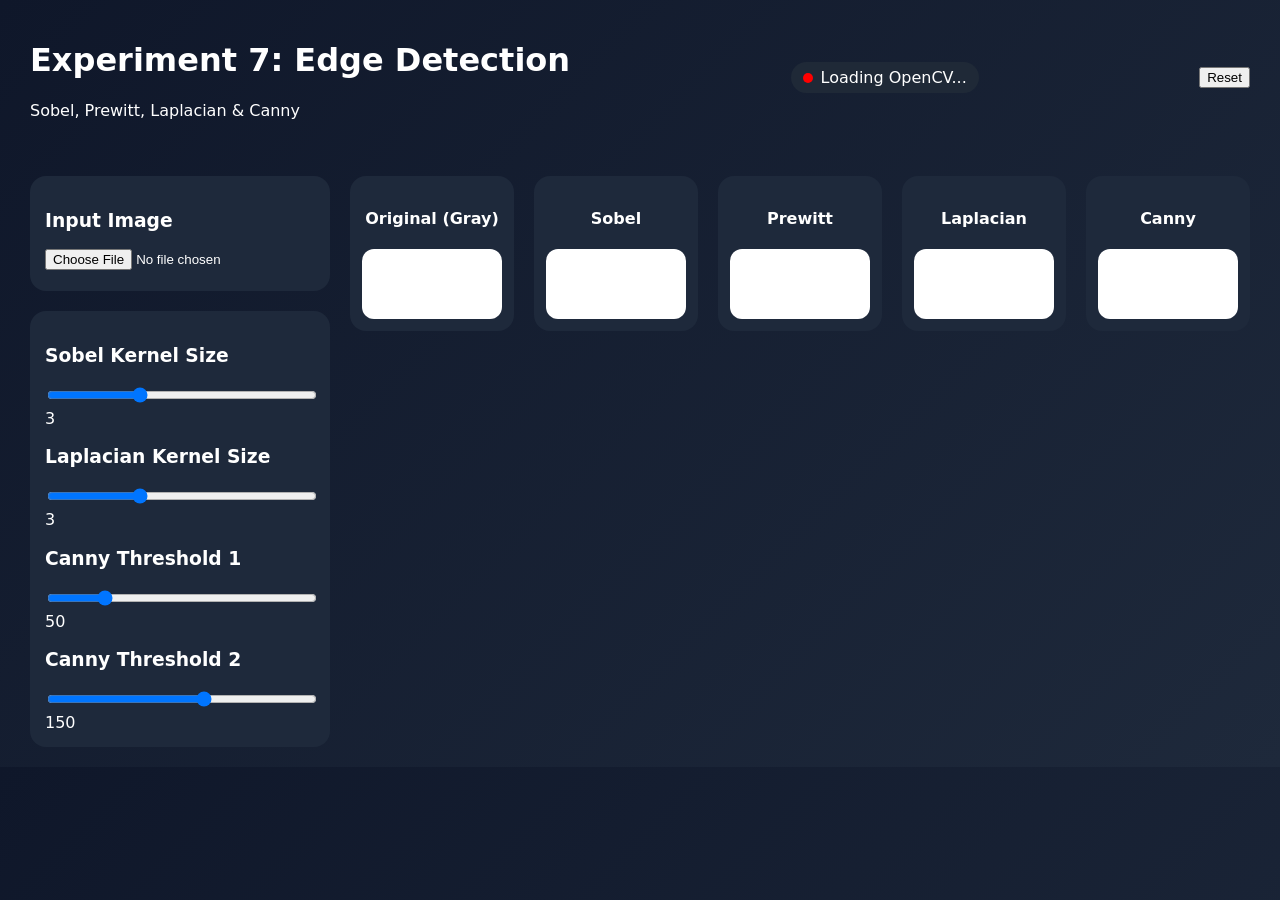
<file: simulation/index.html>
<!doctype html>
<html>
<head>
<meta charset="UTF-8">
<title>Experiment 7: Edge Detection</title>
<link rel="stylesheet" href="css/main.css">
<script async src="https://docs.opencv.org/4.x/opencv.js"></script>
<script src="js/main.js" defer></script>
</head>
<body>
<div class="app">
<header class="topbar">
<div>
<h1>Experiment 7: Edge Detection</h1>
<p>Sobel, Prewitt, Laplacian & Canny</p>
</div>
<div class="status-pill">
<span class="dot" id="statusDot"></span>
<span id="statusText">Loading OpenCV...</span>
</div>
<button onclick="location.reload()">Reset</button>
</header>

<main class="layout">

<aside class="sidebar">

<div class="card">
<h3>Input Image</h3>
<input type="file" id="imageInput">
</div>

<div class="card">
<h3>Sobel Kernel Size</h3>
<input type="range" id="sobelSize" min="1" max="7" step="2" value="3">
<span id="sobelVal">3</span>

<h3>Laplacian Kernel Size</h3>
<input type="range" id="lapSize" min="1" max="7" step="2" value="3">
<span id="lapVal">3</span>

<h3>Canny Threshold 1</h3>
<input type="range" id="canny1" min="0" max="255" value="50">
<span id="c1Val">50</span>

<h3>Canny Threshold 2</h3>
<input type="range" id="canny2" min="0" max="255" value="150">
<span id="c2Val">150</span>

</div>

</aside>

<section class="workspace">
<div class="canvas-row">

<div class="canvas-card">
<h4>Original (Gray)</h4>
<canvas id="originalCanvas"></canvas>
</div>

<div class="canvas-card">
<h4>Sobel</h4>
<canvas id="sobelCanvas"></canvas>
</div>

<div class="canvas-card">
<h4>Prewitt</h4>
<canvas id="prewittCanvas"></canvas>
</div>

<div class="canvas-card">
<h4>Laplacian</h4>
<canvas id="lapCanvas"></canvas>
</div>

<div class="canvas-card">
<h4>Canny</h4>
<canvas id="cannyCanvas"></canvas>
</div>

</div>
</section>

</main>
</div>
<script src="../assets/js/iframeResize.js"></script>
        
        </body>
</html>
</file>
<file: simulation/css/main.css>
body{margin:0;font-family:system-ui;background:linear-gradient(135deg,#0f172a,#1e293b);color:white;}
.topbar{display:flex;justify-content:space-between;align-items:center;padding:20px 30px;}
.status-pill{display:flex;align-items:center;gap:8px;background:#1f2937;padding:6px 12px;border-radius:999px;}
.dot{width:10px;height:10px;border-radius:50%;background:red;}
.layout{display:grid;grid-template-columns:300px 1fr;gap:20px;padding:20px 30px;}
.sidebar{display:flex;flex-direction:column;gap:20px;}
.card{background:#1e293b;padding:15px;border-radius:16px;}
.canvas-row{display:grid;grid-template-columns:repeat(5,1fr);gap:20px;}
.canvas-card{background:#1e293b;padding:12px;border-radius:16px;text-align:center;}
canvas{width:100%;height:auto;display:block;background:white;border-radius:12px;}
input{width:100%;margin-bottom:6px;}
</file>
<file: experiment/simulation/css/main.css>
body{margin:0;font-family:system-ui;background:linear-gradient(135deg,#0f172a,#1e293b);color:white;}
.topbar{display:flex;justify-content:space-between;align-items:center;padding:20px 30px;}
.status-pill{display:flex;align-items:center;gap:8px;background:#1f2937;padding:6px 12px;border-radius:999px;}
.dot{width:10px;height:10px;border-radius:50%;background:red;}
.layout{display:grid;grid-template-columns:300px 1fr;gap:20px;padding:20px 30px;}
.sidebar{display:flex;flex-direction:column;gap:20px;}
.card{background:#1e293b;padding:15px;border-radius:16px;}
.canvas-row{display:grid;grid-template-columns:repeat(5,1fr);gap:20px;}
.canvas-card{background:#1e293b;padding:12px;border-radius:16px;text-align:center;}
canvas{width:100%;height:auto;display:block;background:white;border-radius:12px;}
input{width:100%;margin-bottom:6px;}
</file>
